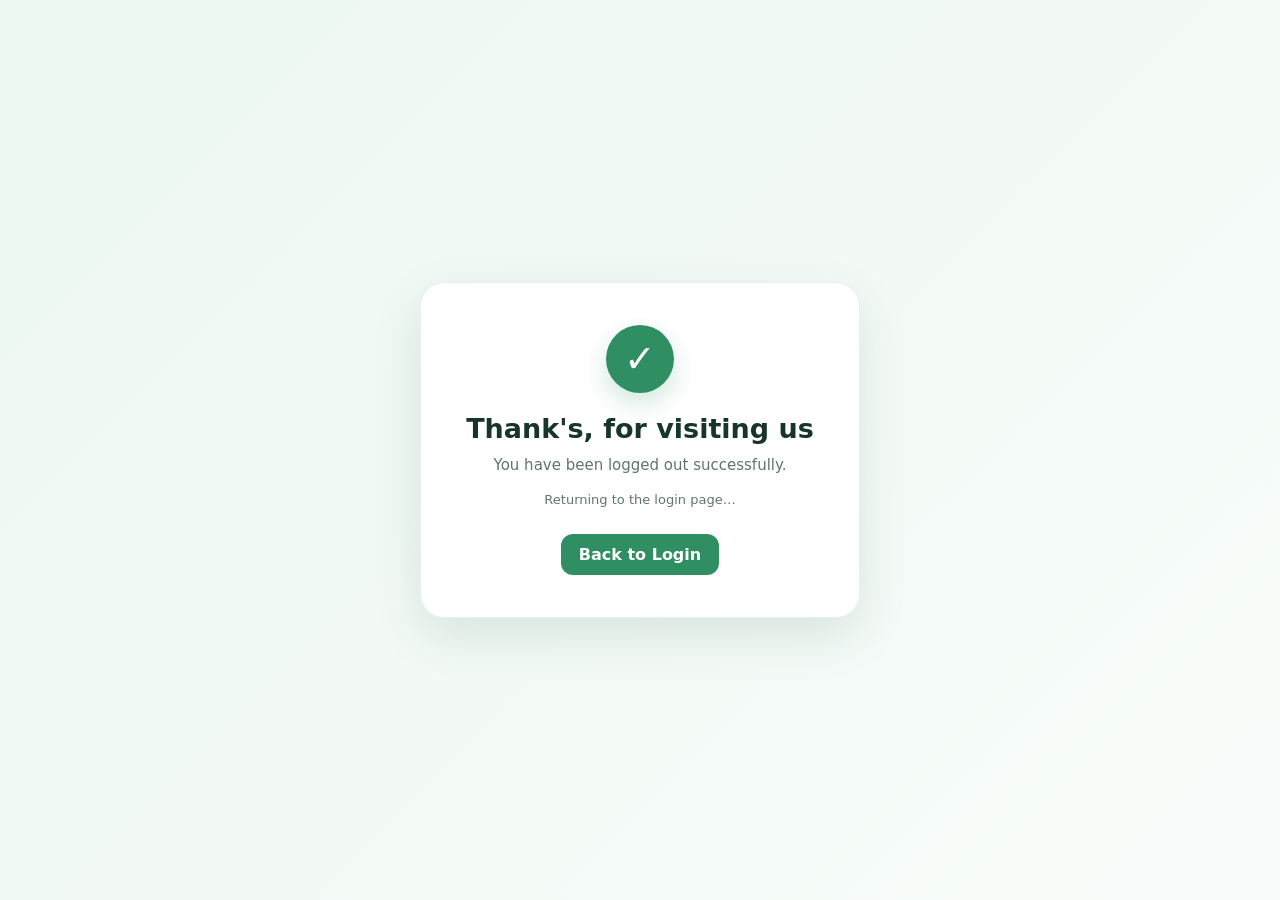
<file: ghp2daycarecenter/logout.html>
<!DOCTYPE html>
<html lang="en">
<head>
  <meta charset="UTF-8">
  <meta name="viewport" content="width=device-width, initial-scale=1.0">
  <meta name="theme-color" content="#2f8f62">
  <title>Thank You — Greenhills Daycare Center</title>
  <link rel="stylesheet" href="logout.css">
</head>
<body>
  <main class="logout-page" aria-live="polite">
    <div class="logout-card">
      <div class="logout-check" aria-hidden="true">✓</div>
      <h1>Thank's, for visiting us</h1>
      <p>You have been logged out successfully.</p>
      <p class="redirect-note">Returning to the login page…</p>
      <a class="login-link" href="index.html">Back to Login</a>
    </div>
  </main>
  <script>
    // Keep this page intentionally tiny so the logout transition appears immediately.
    setTimeout(function () {
      window.location.replace("index.html");
    }, 1400);
  </script>
<script src="security-validation.js"></script>
</body>
</html>
</file>
<file: ghp2daycarecenter/logout.css>
*{box-sizing:border-box}
html,body{margin:0;min-height:100%;font-family:Inter,system-ui,-apple-system,BlinkMacSystemFont,"Segoe UI",sans-serif}
body{min-height:100vh;background:linear-gradient(135deg,#edf8f2,#f8fcfa);color:#18352a}
.logout-page{min-height:100vh;display:grid;place-items:center;padding:24px}
.logout-card{width:min(440px,100%);text-align:center;background:rgba(255,255,255,.96);border:1px solid rgba(47,143,98,.12);border-radius:24px;padding:42px 30px;box-shadow:0 18px 50px rgba(25,75,50,.12)}
.logout-check{width:68px;height:68px;margin:0 auto 20px;border-radius:50%;display:grid;place-items:center;background:#2f8f62;color:#fff;font-size:38px;font-weight:800;box-shadow:0 10px 24px rgba(47,143,98,.22)}
h1{margin:0 0 10px;font-size:27px;line-height:1.2}
p{margin:7px 0;color:#60766a;font-size:15px}
.redirect-note{font-size:13px;margin-top:18px}
.login-link{display:inline-block;margin-top:20px;padding:11px 18px;border-radius:12px;background:#2f8f62;color:#fff;text-decoration:none;font-weight:700}
@media(max-width:480px){.logout-card{padding:34px 22px}h1{font-size:23px}}
</file>
